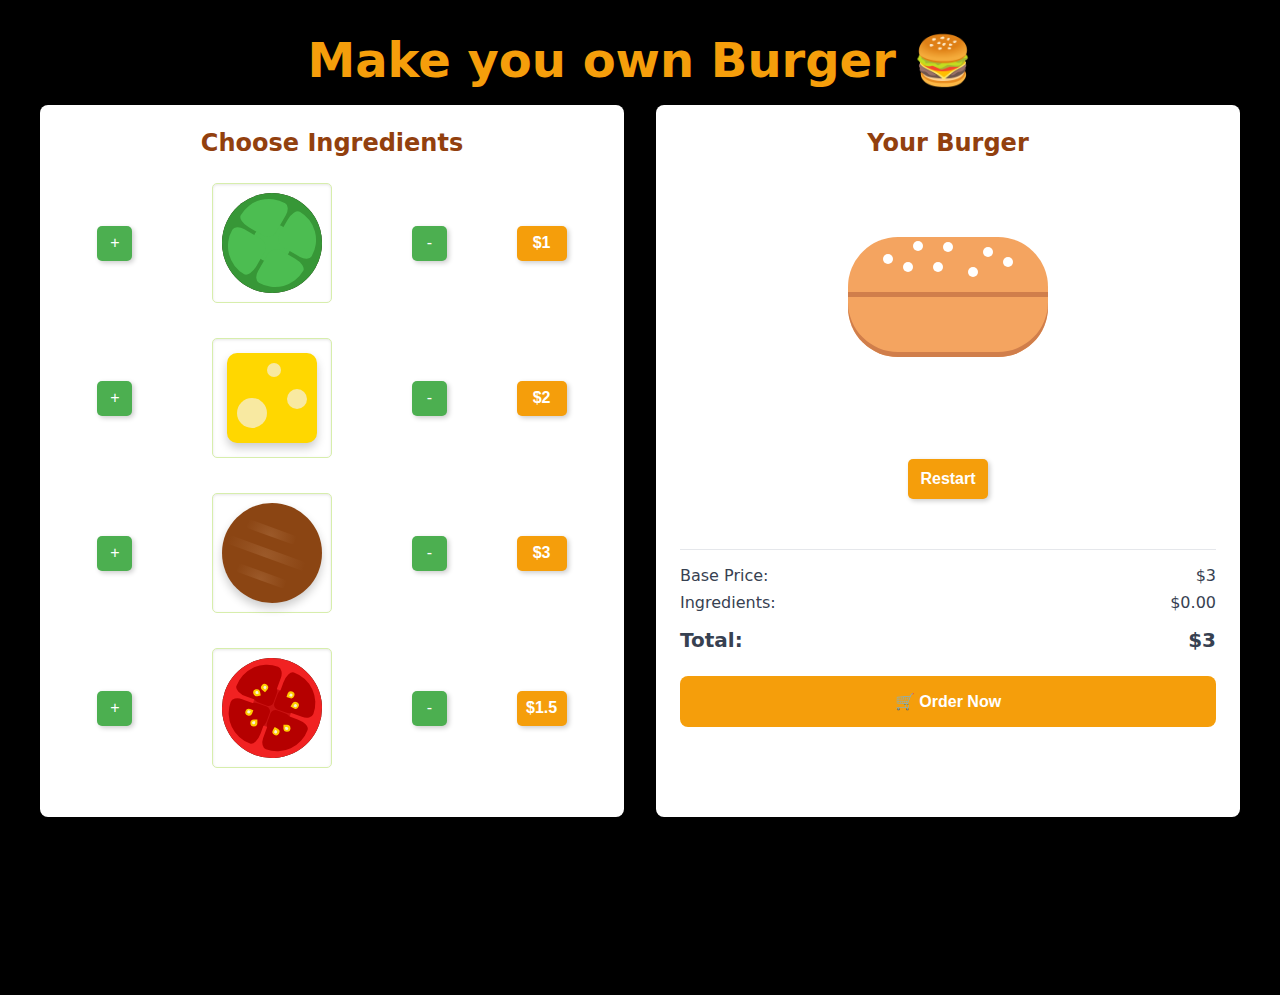
<file: index.html>
<!DOCTYPE html>
<html lang="en">
<head>
    <meta charset="UTF-8">
    <meta name="viewport" content="width=device-width, initial-scale=1.0">
    <title>Burger Builder</title>
    <link rel="stylesheet" href="styles/main.css">
</head>
<body>
    <div class="container">
        <h1 >Make you own Burger 🍔</h1>
        
        <div class="burger-builder">
            <div class="ingredients-panel">
                <h2>Choose Ingredients</h2>
               
      <!-- Lettuce -->
               <div class="ingredient-buttons">
                    <button onclick="addIngredient('lettuce')">+</button>
                    <div class="ingredient-box">
                        <div class="cucumber items">
                            <div class="cucumber-figure figures">
                                <div class="cucumberfig">
                                   
                                        <div class="cucumbercircle1"></div>
                                        <div class="cucumbercircle2"></div>
                                        <div class="cucumbercircle3"></div>
                                        <div class="cucumbercircle4"></div>
                                    <div class="cucumbercircle5"></div>
                                </div>
                            </div>
                            </div>
                    </div>
                       <button onclick="removeIngredient('lettuce')">-</button>
                       <button class="engredientPrice" style="width: 50px;background-color: #f59e0b;font-weight: 600;">$1</button>
                </div>

      <!-- Cheese -->
                <div class="ingredient-buttons">
                    <button onclick="addIngredient('cheese')">+</button>
                    <div class="ingredient-box">
                        <div class="square-cheese">
                            <div class="cheesecercle1"></div>
                            <div class="cheesecercle2"></div>
                            <div class="cheesecercle3"></div>
                        </div>
                    </div>
                      <button onclick="removeIngredient('cheese')">-</button>
                      <button class="engredientPrice" style="width: 50px;background-color: #f59e0b;font-weight: 600;">$2</button>
                </div>

      <!-- Patty -->
                <div class="ingredient-buttons">
                  <button onclick="addIngredient('patty')">+</button>
                  <div class="ingredient-box">
                    <div class="pattycercle">
                        <div class="pattyelement1"></div>
                        <div class="pattyelement2"></div>
                        <div class="pattyelement3"></div>
                    </div>
                  </div>
                   <button onclick="removeIngredient('patty')">-</button>
                   <button class="engredientPrice" style="width: 50px;background-color: #f59e0b;font-weight: 600;">$3</button>
                </div>

      <!-- Tomato -->
                 <div class="ingredient-buttons">
                      <button onclick="addIngredient('tomato')">+</button>
                      <div class="ingredient-box">
                        <div class="tomatos items">
                        <div class="tomato-figure figures">
                            <div class="tomatofig">
                                <div class="tomatocircleA">
                                    <div class="tomatocircle1"></div>
                                    <div class="tomatocircle2"></div>
                                    <div class="tomatocircle3"></div>
                                    <div class="tomatocircle4"></div>
                                </div>
                                <div class="tomatocircleB">
                                    <div class="tomatocircle1"></div>
                                    <div class="tomatocircle2"></div>
                                    <div class="tomatocircle3"></div>
                                    <div class="tomatocircle4"></div>
                                </div>
                                <div class="tomatocircle5"></div>
                                <div class="tomatoparticle"><div class="tomatoinsideparticle"></div></div>
                                <div class="tomatoparticle1"><div class="tomatoinsideparticle"></div></div>
                                <div class="tomatoparticle2"><div class="tomatoinsideparticle"></div></div>
                                <div class="tomatoparticle3"><div class="tomatoinsideparticle"></div></div>
                                <div class="tomatoparticle4"><div class="tomatoinsideparticle"></div></div>
                                <div class="tomatoparticle5"><div class="tomatoinsideparticle"></div></div>
                                <div class="tomatoparticle6"><div class="tomatoinsideparticle"></div></div>
                                <div class="tomatoparticle7"><div class="tomatoinsideparticle"></div></div>
                            </div>
                        </div>
                        </div>
                     </div>
                       <button onclick="removeIngredient('tomato')">-</button>
                       <button class="engredientPrice" style="width: 50px; background-color: #f59e0b;font-weight: 600;">$1.5</button>
                </div>
            </div>
            <div class="burger-preview">
             
                <h2>Your Burger</h2>
                <div class="burger-visualization" >
                    <div class="sandwich" id="sandwich">
                        <div class="bun top"></div>
                        <!-- Ingredients will be added here dynamically -->
                        <div class="bun bottom"></div>
                    </div>
                
            </div>
            <button class="clear" onclick="clearSandwich()" >Restart</button>
                <div class="price-summary">
                    <div class="price-row">
                        <span>Base Price:</span>
                        <span>$3</span>
                    </div>
                    <div class="price-row">
                        <span>Ingredients:</span>
                        <span id="ingredients-price">$0.00</span>
                    </div>
                    <div class="price-row total">
                        <span>Total:</span>
                        <span id="total-price">$3</span>
                    </div>
                    <button id="order-button" class="order-button" onclick="redirectToOrderPage()">
    🛒 Order Now
</button>

                </div>
            </div>
        </div>
    </div>
    <script src="index.js"></script>
</body>
</html>
</file>
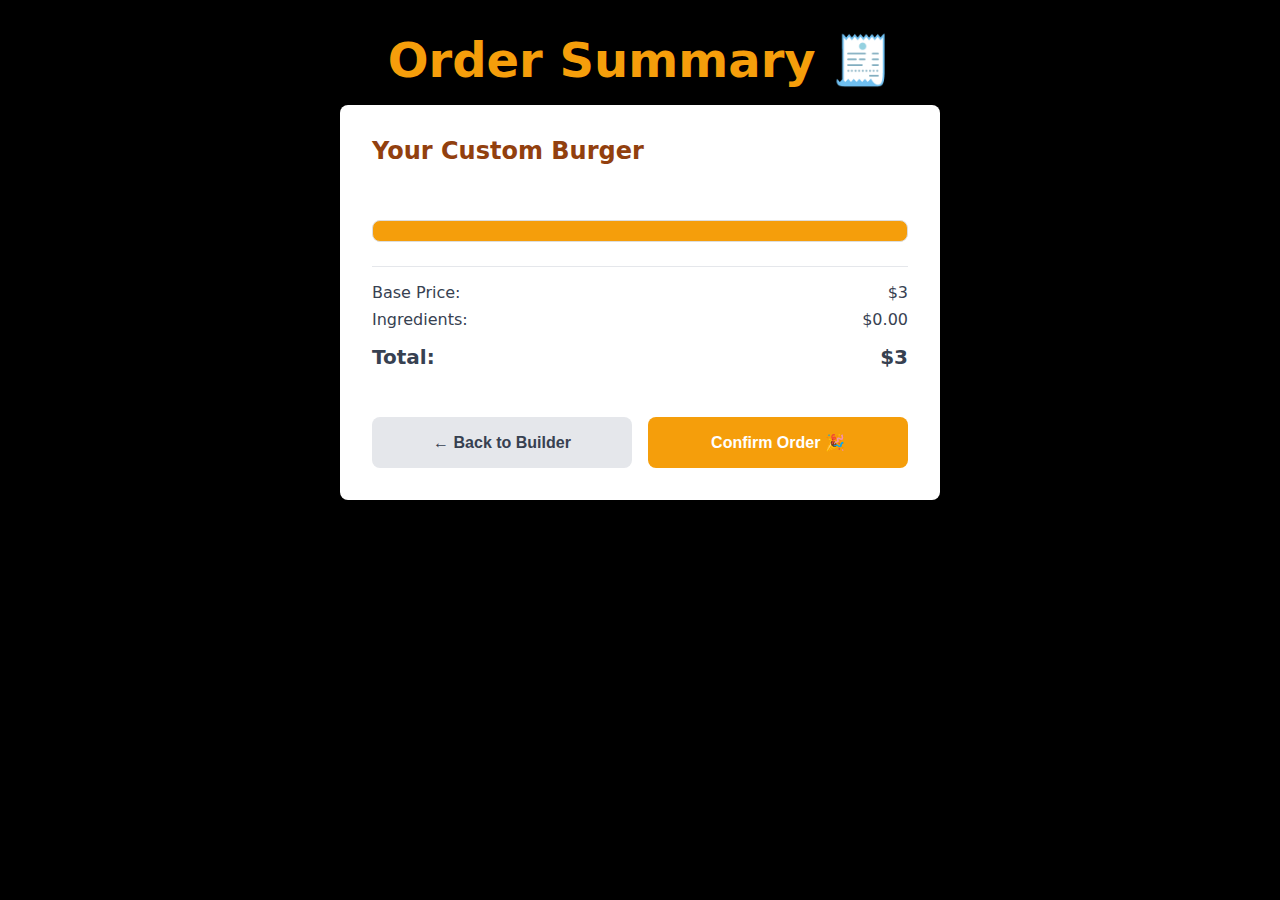
<file: order.html>
<!DOCTYPE html>
<html lang="en">
<head>
    <meta charset="UTF-8">
    <meta name="viewport" content="width=device-width, initial-scale=1.0">
    <title>Order Summary - Burger Builder</title>
    <link rel="stylesheet" href="styles/main.css">
    <link rel="stylesheet" href="styles/order.css">
</head>
<body>
    <div class="container">
        <h1>Order Summary 🧾</h1>
        
        <div class="order-summary">
            <div class="order-details">
                <h2>Your Custom Burger</h2>
                <div id="ingredients-summary" class="ingredients-summary"></div>
                
                <div class="price-details">
                    <div class="price-row">
                        <span>Base Price:</span>
                        <span>$3</span>
                    </div>
                    <div class="price-row">
                        <span>Ingredients:</span>
                        <span id="ingredients-total">$0.00</span>
                    </div>
                    <div class="price-row total">
                        <span>Total:</span>
                        <span id="final-total">$3</span>
                    </div>
                </div>

                <div class="actions">
                    <button onclick="window.location.href='index.html'" class="secondary-button">
                        ← Back to Builder
                    </button>
                    <button onclick="placeOrder()" class="primary-button">
                        Confirm Order 🎉
                    </button>
                </div>
            </div>
        </div>
    </div>
    <script>
        document.addEventListener('DOMContentLoaded', () => {
          
          const queryString = window.location.search;
          const urlParams = new URLSearchParams(queryString);
      
          const ingredients = urlParams.get('ingredients')?.split(',') || [];
          const ingredientsTotal = urlParams.get('ingredientsTotal') || '0.00';
          const finalTotal = urlParams.get('finalTotal') || '3';
      
          const ingredientsSummaryElement = document.getElementById('ingredients-summary');
          const ingredientsTotalElement = document.getElementById('ingredients-total');
          const finalTotalElement = document.getElementById('final-total');
      
          
          const ingredientCounts = {};
          ingredients.forEach((ingredient) => {
            ingredientCounts[ingredient] = (ingredientCounts[ingredient] || 0) + 1;
          });
      
      
          Object.entries(ingredientCounts).forEach(([ingredient, count]) => {
            const ingredientDiv = document.createElement('div');
            ingredientDiv.className = 'ingredient-summary-item';
      
            
            ingredientDiv.textContent = `${ingredient.charAt(0).toUpperCase() + ingredient.slice(1)}: ${count}`;
            ingredientsSummaryElement.appendChild(ingredientDiv);
          });
      
        
          ingredientsTotalElement.textContent = `$${ingredientsTotal}`;
          finalTotalElement.textContent = `$${finalTotal}`;
        });
      </script>
      
      
    
</body>
</html>
</file>
<file: styles/main.css>
:root {
    --primary-color: #f59e0b;
    --primary-dark: #d97706;
    --background: #fef3c7;
    --white: #ffffff;
    --gray-100: #f3f4f6;
    --gray-200: #e5e7eb;
    --gray-700: #374151;
}

* {
    margin: 0;
    padding: 0;
    box-sizing: border-box;
}

body {
    font-family: system-ui, -apple-system, sans-serif;
    background: black;
    min-height: 100vh;
    padding: 2rem;
}

.container {
    max-width: 1200px;
    margin: 0 auto;
}

h1 {
    text-align: center;
    color: #f59e0b;
    margin-bottom: 1rem;
    font-size: 3rem;
}

h2 {
    color: #92400e;
    margin-bottom: 1rem;
    font-size: 1.5rem;
}

.burger-builder {
    display: grid;
    grid-template-columns: 1fr 1fr;
    gap: 2rem;
}

.ingredients-panel, .burger-preview {
    background: var(--white);
  height: auto;
    padding: 1.5rem;
    border-radius: 0.5rem;
    box-shadow: 0 4px 6px rgba(0, 0, 0, 0.1);
    text-align: center;
}


  
/* Styling for the ingredients panel */
.ingredient-buttons {
    display: flex;
    justify-content: space-around;
    align-items: center;
    margin-bottom: 15px;
    gap: 3px;
}

.ingredient-buttons button {
    width: 35px;
    height: 35px;
    border: none;
    border-radius: 5px;
    background-color: #4CAF50;
    color: white;
    font-size: 1rem;
    cursor: pointer;
    box-shadow: 2px 2px 5px rgba(0, 0, 0.2, 0.2);
   
}

.ingredient-buttons button:hover {
    background-color: #2e5330;
}

.ingredient-buttons button:active {
    background-color: #e4eb83;
}

.ingredient-buttons div {
    flex-grow: 0;
    text-align: center;
    font-size: 1rem;
    color: #555;
}

  .clear {
    
    margin: 50px;
    width: 80px;
    height: 40px;
    border: none;
    border-radius: 5px;
    color: white;
    font-size: 1rem;
    font-weight: 600;
    cursor: pointer;
    background-color:  #f59e0b; 
    box-shadow: 2px 2px 5px rgba(0, 0, 0, 0.2);
    transition: background-color 0.3s, box-shadow 0.3s;
  }
  
  .clear:hover {
    background-color:#d97706;
    box-shadow: 3px 3px 8px rgba(0, 0, 0, 0.3);
  }
  
  .clear:active {
    background-color: #fffb09;
    transform: translateY(1px);
    box-shadow: 1px 1px 4px rgba(0, 0, 0, 0.2);
  }
  
 
  

.ingredient-box {
    width: 120px;
    height: 120px;
    border: 1px solid #d7eeac;
    border-radius: 5px;
    margin: 10px;
    display: flex;
   justify-content: center;
    align-items:center;
    box-shadow: inset 0 1px 3px rgba(0, 0, 0, 0.1);
}

.burger-visualization{
  
    margin: 60px auto;
    display: flex;
    align-items: center;
    justify-content: center;
    margin-bottom: 2rem;
}

.sandwich {
    margin: 10px 125px;
    position: relative;
    width: 200px;
    height: auto;
    display: flex;
    flex-direction: column;
    align-items: center;
    border: 1px ;
    background-color: transparent;
    border-radius: 5px;
    padding: 10px;
  }
  
.bun{
    width: 200px;
    height: 60px;
    background: #f4a460;
    border-radius: 50px;
    box-shadow: inset 0 -5px 0 #d07e4b;
  }
  
  .bun.top {
    border-radius: 50px 50px 0 0;
  }
  
  .bun.bottom {
    border-radius: 0 0 50px 50px;
  }
  
  .bun.top::before {
    content: "";
    position: absolute;
    width: 10px;
    height: 10px;
    background: #fff;
    border-radius: 50%;
    box-shadow: 60px 15px 0 #fff, 25px 25px 0 #fff, -30px -1px 0 #fff, -40px 20px 0 #fff, -10px 20px 0 #fff, 40px 5px 0 #fff, -60px 12px 0 #fff;
    top: 15px;
    left: 50%;
    transform: translateX(-50%);
  }
  .lettuce {
    width: 200px;
    height: 20px;
    background: #228b22;
    background: radial-gradient(circle at 50% 70%, #71d871, #228b22);
    border-radius: 20px;
    margin:0;
  }
  
  .cheese {
    width: 200px;
    height: 15px;
    border-radius: 20px;
    background: #ffd700;
    background: radial-gradient(circle at 50% 70%, #eedd7f, #ffd700);
    margin:0;
  }
  
  .patty {
    width: 200px;
    height: 40px;
    border-radius: 20px;
    background: #8b4513;
    background: radial-gradient(circle at 50% 70%, #be733d, #8b4513);
    margin:0;
  }
  
  .tomato {
    width: 200px;
    height: 15px;
    border-radius: 20px;
    background: rgb(236, 79, 52);
    background: radial-gradient(circle at 50% 70%, rgb(240, 129, 110), rgb(236, 79, 52));
    margin:0;
  }


.ingredient-layer {
    width: 170px;
    height: 15px;
    margin: 2px 0;
    border-radius: 10px;
}


.price-summary {
    border-top: 1px solid var(--gray-200);
    padding-top: 1rem;
}

.price-row {
    display: flex;
    justify-content: space-between;
    margin-bottom: 0.5rem;
    color: var(--gray-700);
}

.price-row.total {
    font-weight: bold;
    font-size: 1.25rem;
    margin-top: 1rem;
}

.order-button {
    width: 100%;
    padding: 1rem;
    background: var(--primary-color);
    color: var(--white);
    border: none;
    border-radius: 0.5rem;
    font-size: 1rem;
    font-weight: 600;
    cursor: pointer;
    margin-top: 1rem;
    transition: background-color 0.3s, box-shadow 0.3s;
}

.order-button:hover {
  background-color:#d97706;
  box-shadow: 3px 3px 8px rgba(0, 0, 0, 0.3);
}

.order-button:active {
  background-color: #fffb09;
  transform: translateY(1px);
  box-shadow: 1px 1px 4px rgba(0, 0, 0, 0.2);
}



@media (max-width: 768px) {
    .burger-builder {
        grid-template-columns: 1fr;
    }
    
    body {
        padding: 1rem;
    }
}

/*-------Tomato------*/
.tomatofig{
    width: 100%;
    height: 100%;
    background-color: #f12222;
    border-radius: 50%;
    position: relative;
  


}
.tomatocircle1{
    position: absolute;
    width: 39%;
    height: 39%;
    background-color: #b50000;
    top: 50%;
    left: 50%;
    border-radius: 100px 20px 30px 40px / 100px 30px 30px 20px;
    transform: rotateZ(180deg);
    
    translate: 5% 5%;
    z-index: 3

}
.tomatocircle2{
    position: absolute;
    width: 39%;
    height: 39%;
    background-color: #b50000;
    top: 50%;
    left: 50%;
    border-radius: 100px 20px 30px 40px / 100px 30px 30px 20px;
    transform: rotateZ(-90deg);
    
    translate: -105% 5%;
    z-index: 3

}
.tomatocircle3{
    position: absolute;
    width: 39%;
    height: 39%;
    background-color: #b50000;
    top: 50%;
    left: 50%;
    border-radius: 100px 20px 30px 40px / 100px 30px 30px 20px;
    transform: rotateZ(0deg);
    
    translate: -105% -105%;
    z-index: 3

}
.tomatocircle4{
    position: absolute;
    width: 39%;
    height: 39%;
    background-color: #b50000;
    top: 50%;
    left: 50%;
    border-radius: 100px 20px 30px 40px / 100px 30px 30px 20px;
    transform: rotateZ(90deg);
    
    translate: 5% -105%;
    z-index: 3

}
.tomatocircle5{
    position: absolute;
    width: 39%;
    height: 39%;
    background-color: #c91212;
    top: 50%;
    left: 50%;
    transform: rotateZ(90deg);
    border-radius: 50%;
    translate: -50% -50%;
    z-index: index 2;

}
.tomato-figure {
    transform: rotateZ(20deg);
}
.tomatocircleB{
    position: absolute;
    width: 50%;
    height: 50%;
    z-index: 4;
    top: 50%;
    left: 50%;
    translate: -50% -50%;
}
.tomatoparticle{
    width: 7%;
    height:7%;
    position: absolute;
    top: 50%;
    left: 50%;
    border-radius: 100% 100% 100% 0%;
    
    background-color: rgb(255, 204, 0);
    z-index: 5;
}
.tomatoinsideparticle{
    width: 50%;
    height: 50%;
    position: absolute;
    top: 0;
    left: 0;
    border-radius: 100% 100% 100% 0%;
    top: 50%;
    left: 50%;
    translate: -50% -50%;
    
    background-color: rgb(248, 242, 219);
    z-index: 5;

}
.tomatoparticle1{
    width: 7%;
    height:7%;
    position: absolute;
    top: 50%;
    left: 50%;
    border-radius: 100% 100% 100% 0%;
    translate: -330% -180%;
    rotate: -120deg;
    
    background-color: rgb(255, 204, 0);
    z-index: 5;
}
.tomatoparticle2{
    width: 7%;
    height:7%;
    position: absolute;
    top: 50%;
    left: 50%;
    border-radius: 100% 100% 100% 0%;
    translate: -250% -290%;
    rotate: -70deg;
    
    background-color: rgb(255, 204, 0);
    z-index: 5;
}
.tomatoparticle3{
    width: 7%;
    height:7%;
    position: absolute;
    top: 50%;
    left: 50%;
    border-radius: 100% 100% 100% 0%;
    translate: 250% 150%;
    rotate: 70deg;
    
    background-color: rgb(255, 204, 0);
    z-index: 5;
}
.tomatoparticle4{
    width: 7%;
    height:7%;
    position: absolute;
    top: 50%;
    left: 50%;
    border-radius: 100% 100% 100% 0%;
    translate: 120% 250%;
    rotate: 100deg;
    
    background-color: rgb(255, 204, 0);
    z-index: 5;
}
.tomatoparticle5{
    width: 7%;
    height:7%;
    position: absolute;
    top: 50%;
    left: 50%;
    border-radius: 100% 100% 100% 0%;
    translate: -220% 240%;
    rotate: 160deg;
    
    background-color: rgb(255, 204, 0);
    z-index: 5;
}
.tomatoparticle6{
    width: 7%;
    height:7%;
    position: absolute;
    top: 50%;
    left: 50%;
    border-radius: 100% 100% 100% 0%;
    translate: -340% 120%;
    rotate: 180deg;
    
    background-color: rgb(255, 204, 0);
    z-index: 5;
}
.tomatoparticle7{
    width: 7%;
    height:7%;
    position: absolute;
    top: 50%;
    left: 50%;
    border-radius: 100% 100% 100% 0%;
    translate: 250% -200%;
    rotate: 10deg;
    
    
    background-color: rgb(255, 204, 0);
    z-index: 5;
}
.tomatoparticle{
    width: 7%;
    height:7%;
    position: absolute;
    top: 50%;
    left: 50%;
    border-radius: 100% 100% 100% 0%;
    translate: 140% -320%;
    rotate: 0deg;
    
    background-color: rgb(255, 204, 0);
    z-index: 5;
}

.figures{
    width: 100px; height: 100px; background-color: rgb(28, 24, 0);
    margin: 5px;
    border-radius:50%;
}
/*------cheese---------*/
.square-cheese{
    width: 90px;
    height:90px;
    background-color: #FFD700;
    position: relative;
    border-radius: 10px;
    box-shadow: 0 5px 10px rgba(0, 0, 0, 0.2);
}
.cheesecercle1{
    width: 30px;
    height: 30px;
    border-radius: 50%;
    background-color: #f8e9a1;
    position: absolute;
    top: 50%;
    left: 10px;
}
.cheesecercle2{
    width: 20px;
    height: 20px;
    border-radius: 50%;
    background-color: #f8e9a1;
    position: absolute;
    top:40%;
    right: 10px;
}
.cheesecercle3{
    width: 14px;
    height: 14px;
    border-radius: 50%;
    background-color: #f8e9a1;
    position: absolute;
    top: 10px;
    left: 40px;
}
/*-------------Patty----------*/
.pattycercle{
    width: 100px;
    height: 100px;
    background-color: #8B4513;
    border-radius: 50%;
    position: absolute;
    box-shadow: 0 5px 10px rgba(0, 0, 0, 0.2);
}
.pattyelement1{
    width: 9px; 
    height: 80px;
   border-radius:2px;
   background: #8b4513;
   background: radial-gradient(circle at 100% , #9c5a2a, #8B4513);
    transform: rotate(110deg);
    margin: 50px;
    position:relative;
    bottom:40px;
    right: 10px;
    display: inline-block;
}
.pattyelement2{
    width: 9px; 
    height: 50px;
   border-radius:2px;
   background: #8b4513;
   background: radial-gradient(circle at 100% , #9c5a2a, #8B4513);
    transform: rotate(110deg);
    margin: 50px;
    position:relative;
    bottom: 230px;
    right: 5px;
    display: inline-block;
}
.pattyelement3{
    width: 9px; 
    height: 50px;
   border-radius:2px;
   background: #8b4513;
   background: radial-gradient(circle at 100% , #9c5a2a, #8B4513);
    transform: rotate(110deg);
    margin: 50px;
    position:relative;
    bottom:340px;
    right: 15px;
    display: inline-block;
}
/*----------cucumber----------*/
.cucumberfig{
    width: 100%;
    height: 100%;
    background-color: #379737;
    border-radius: 50%;
    position: relative;
  


}
.cucumbercircle1{
    position: absolute;
    width: 39%;
    height: 39%;
    background-color: #4cbd51 ;
    top: 50%;
    left: 50%;
    border-radius: 100px 20px 30px 40px / 100px 30px 30px 20px;
    transform: rotateZ(180deg);
    
    translate: 5% 5%;
    z-index: 3

}
.cucumbercircle2{
    position: absolute;
    width: 39%;
    height: 39%;
    background-color: #4cbd51 ;
    top: 50%;
    left: 50%;
    border-radius: 100px 20px 30px 40px / 100px 30px 30px 20px;
    transform: rotateZ(-90deg);
    
    translate: -105% 5%;
    z-index: 3

}
.cucumbercircle3{
    position: absolute;
    width: 39%;
    height: 39%;
    background-color: #4cbd51 ;
    top: 50%;
    left: 50%;
    border-radius: 100px 20px 30px 40px / 100px 30px 30px 20px;
    transform: rotateZ(0deg);
    
    translate: -105% -105%;
    z-index: 3

}
.cucumbercircle4{
    position: absolute;
    width: 39%;
    height: 39%;
    background-color: #4cbd51;
    top: 50%;
    left: 50%;
    border-radius: 100px 20px 30px 40px / 100px 30px 30px 20px;
    transform: rotateZ(90deg);
    
    translate: 5% -105%;
    z-index: 3

}
.cucumbercircle5{
    position: absolute;
    width: 39%;
    height: 39%;
    background-color: #4cbd51;
    top: 50%;
    left: 50%;
    transform: rotateZ(90deg);
    border-radius: 50%;
    translate: -50% -50%;
    z-index: index 2;

}
.cucumber-figure {
    transform: rotateZ(30deg);
}

.figures{
    width: 100px; height: 100px; background-color: rgb(28, 24, 0);
    margin: 5px;
    border-radius:50%;
}
.engredientPrice{
    background-color: red;
}
</file>
<file: styles/order.css>
.order-summary {
    max-width: 600px;
    margin: 0 auto;
    background: var(--white);
    padding: 2rem;
    border-radius: 0.5rem;
    box-shadow: 0 4px 6px rgba(0, 0, 0, 0.1);
}

.order-details {
    display: flex;
    flex-direction: column;
    gap: 1.5rem;
}

.ingredients-summary {
    display: flex;
    flex-direction: column;
    gap: 0.5rem;
}

.ingredient-row {
    display: flex;
    justify-content: space-between;
    padding: 0.75rem;
    background: var(--gray-100);
    border-radius: 0.5rem;
}

.ingredient-info {
    display: flex;
    align-items: center;
    gap: 0.75rem;
}

.ingredient-quantity {
    color: var(--primary-dark);
    font-weight: 600;
}

.price-details {
    border-top: 1px solid var(--gray-200);
    padding-top: 1rem;
}

.actions {
    display: flex;
    gap: 1rem;
    margin-top: 1rem;
}

.primary-button, .secondary-button {
    padding: 1rem 2rem;
    border: none;
    border-radius: 0.5rem;
    font-size: 1rem;
    font-weight: 600;
    cursor: pointer;
    transition: background-color 0.2s;
    flex: 1;
}

.primary-button {
    background: var(--primary-color);
    color: var(--white);
}

.primary-button:hover {
    background: var(--primary-dark);
}

.secondary-button {
    background: var(--gray-200);
    color: var(--gray-700);
}

.secondary-button:hover {
    background: var(--gray-300);
}

@media (max-width: 768px) {
    .actions {
        flex-direction: column;
    }
}
/* Styling for the ingredients summary */
  #ingredients-summary {
    margin-top: 15px;
    padding: 10px;
    border: 1px solid #ddd;
    border-radius: 8px;
    background-color:  var(--primary-color);
  }

  .ingredient-summary-item {
    font-size: 1rem;
    font-weight: 500;
    margin: 8px 0;
    padding: 8px;
    background-color: #ffffff;
    border-radius: 5px;
    display: flex;
    justify-content: space-between;
    align-items: center;
  }

  .ingredient-summary-item:nth-child(odd) {
    background-color: #f8e2ba; /* Alternating row color for readability */
  }
</file>
